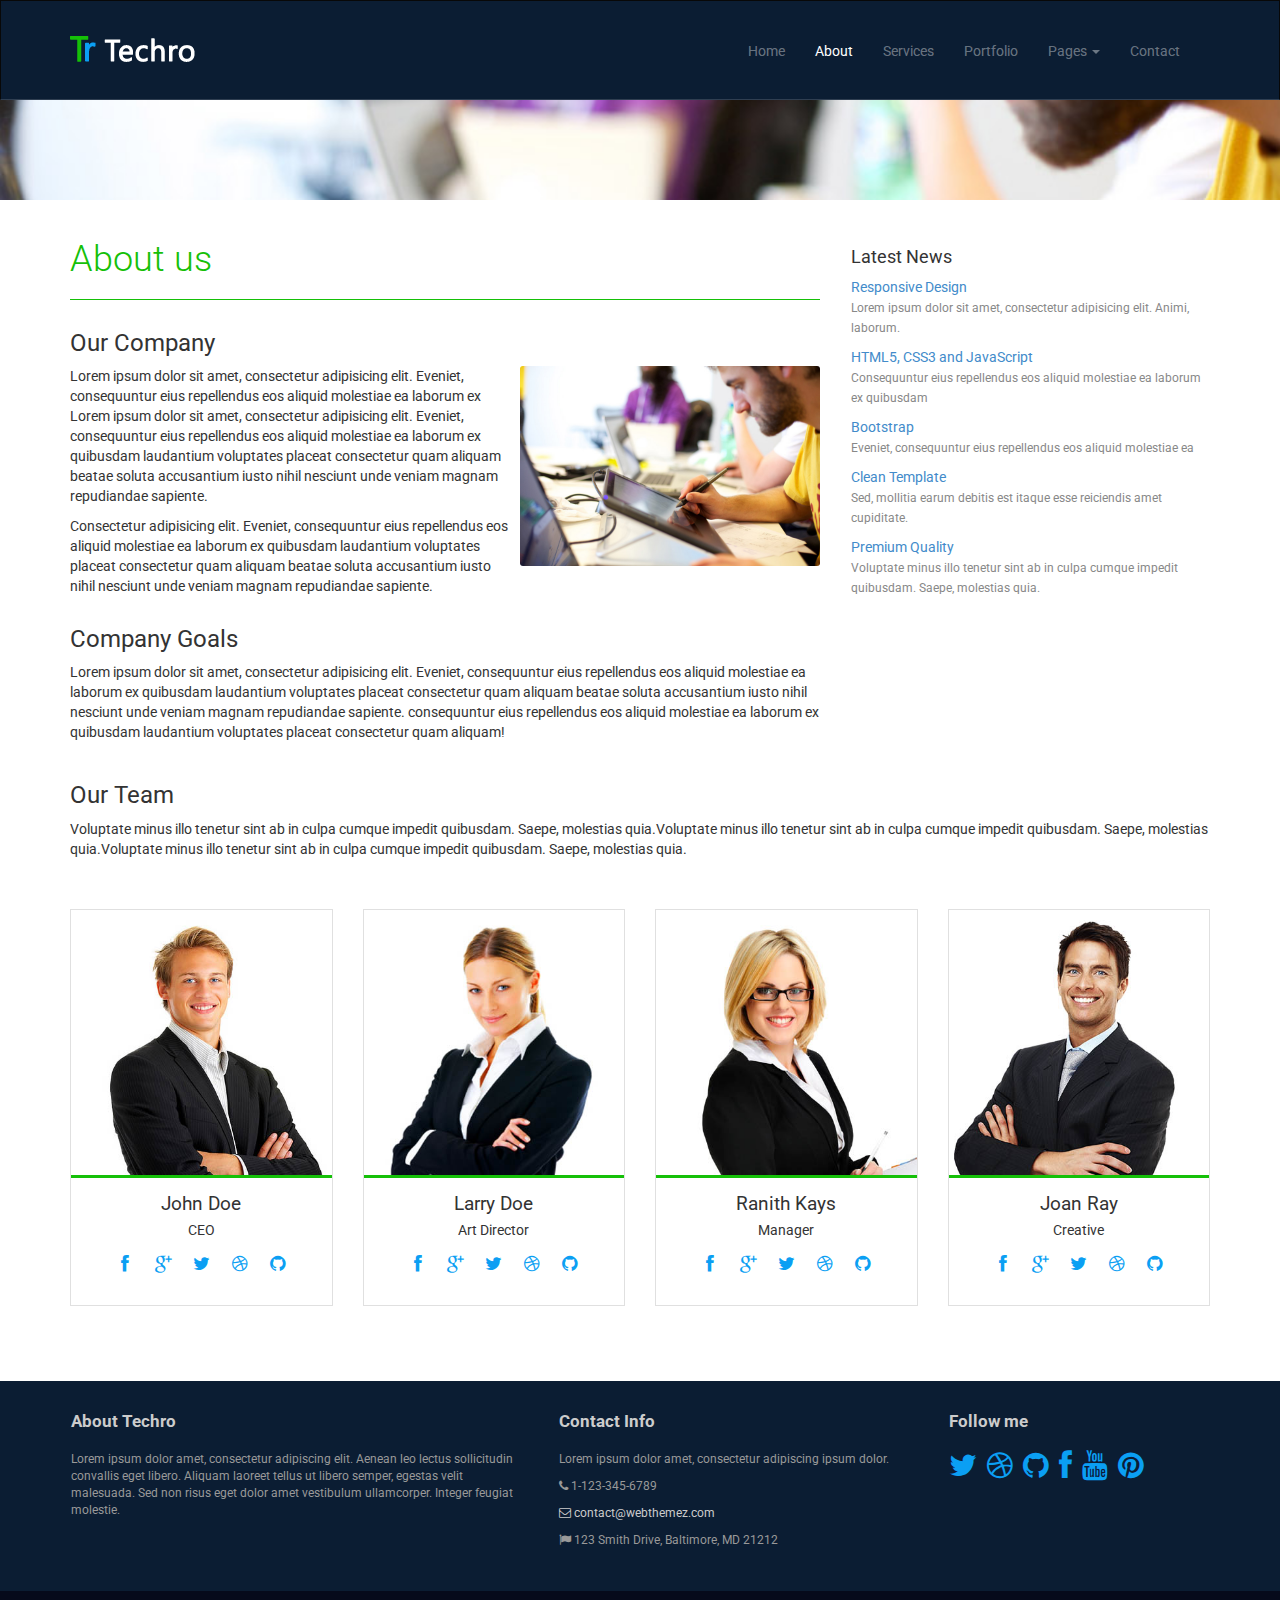
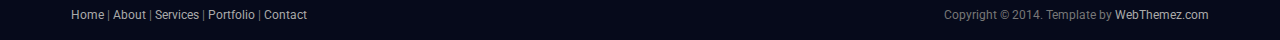
<file: a.html>
<!DOCTYPE html>
<html lang="en">
 <head>
  <meta charset="utf-8"/>
  <meta content="width=device-width, initial-scale=1.0" name="viewport"/>
  <meta content="Techro is a modern and fully responsive Template by WebThemez." name="description"/>
  <meta content="webThemez.com" name="author"/>
  <title>
   Techro - Flat Free Responsive bootstrap template
  </title>
  <link href="assets/images/favicon.png" rel="favicon"/>
  <link href="http://fonts.googleapis.com/css?family=Open+Sans:300,400,700" media="screen" rel="stylesheet"/>
  <link href="assets/css/bootstrap.min.css" rel="stylesheet"/>
  <link href="assets/css/font-awesome.min.css" rel="stylesheet"/>
  <link href="assets/css/bootstrap-theme.css" media="screen" rel="stylesheet"/>
  <link href="assets/css/style.css" rel="stylesheet"/>
 </head>
 <body>
  <div class="navbar navbar-inverse">
   <div class="container">
    <div class="navbar-header">
     <button class="navbar-toggle" data-target=".navbar-collapse" data-toggle="collapse" type="button">
      <span class="icon-bar">
      </span>
      <span class="icon-bar">
      </span>
      <span class="icon-bar">
      </span>
     </button>
     <a class="navbar-brand" href="about.html">
      <img alt="Techro HTML5 template" src="assets/images/logo.png"/>
     </a>
    </div>
    <div class="navbar-collapse collapse">
     <ul class="nav navbar-nav pull-right">
      <li>
       <a href="about.html">
        Home
       </a>
      </li>
      <li class="active">
       <a href="about.html">
        About
       </a>
      </li>
      <li>
       <a href="services.html">
        Services
       </a>
      </li>
      <li>
       <a href="portfolio.html">
        Portfolio
       </a>
      </li>
      <li class="dropdown">
       <a class="dropdown-toggle" data-toggle="dropdown" href="#">
        Pages
        <b class="caret">
        </b>
       </a>
       <ul class="dropdown-menu">
        <li>
         <a href="sidebar-right.html">
          Right Sidebar
         </a>
        </li>
        <li>
         <a href="#">
          Dummy Link1
         </a>
        </li>
        <li>
         <a href="#">
          Dummy Link2
         </a>
        </li>
        <li>
         <a href="#">
          Dummy Link3
         </a>
        </li>
       </ul>
      </li>
      <li>
       <a href="contact.html">
        Contact
       </a>
      </li>
     </ul>
    </div>
   </div>
  </div>
  <header class="secondary" id="head">
  </header>
  <div class="container">
   <div class="row">
    <section class="col-sm-8 maincontent">
     <header class="page-header">
      <h1 class="page-title">
       About us
      </h1>
     </header>
     <h3>
      Our Company
     </h3>
     <p>
      <img alt="" class="img-rounded pull-right" src="assets/images/about.jpg" width="300"/>
      Lorem ipsum dolor sit amet, consectetur adipisicing elit. Eveniet, consequuntur eius repellendus eos aliquid molestiae ea laborum ex Lorem ipsum dolor sit amet, consectetur adipisicing elit. Eveniet, consequuntur eius repellendus eos aliquid molestiae ea laborum ex quibusdam laudantium voluptates placeat consectetur quam aliquam beatae soluta accusantium iusto nihil nesciunt unde veniam magnam repudiandae sapiente.
     </p>
     <p>
      Consectetur adipisicing elit. Eveniet, consequuntur eius repellendus eos aliquid molestiae ea laborum ex quibusdam laudantium voluptates placeat consectetur quam aliquam beatae soluta accusantium iusto nihil nesciunt unde veniam magnam repudiandae sapiente.
     </p>
     <h3>
      Company Goals
     </h3>
     <p>
      Lorem ipsum dolor sit amet, consectetur adipisicing elit. Eveniet, consequuntur eius repellendus eos aliquid molestiae ea laborum ex quibusdam laudantium voluptates placeat consectetur quam aliquam beatae soluta accusantium iusto nihil nesciunt unde veniam magnam repudiandae sapiente. consequuntur eius repellendus eos aliquid molestiae ea laborum ex quibusdam laudantium voluptates placeat consectetur quam aliquam!
     </p>
    </section>
    <aside class="col-sm-4 sidebar sidebar-right">
     <div class="panel">
      <h4>
       Latest News
      </h4>
      <ul class="list-unstyled list-spaces">
       <li>
        <a href="">
         Responsive Design
        </a>
        <br/>
        <span class="small text-muted">
         Lorem ipsum dolor sit amet, consectetur adipisicing elit. Animi, laborum.
        </span>
       </li>
       <li>
        <a href="">
         HTML5, CSS3 and JavaScript
        </a>
        <br/>
        <span class="small text-muted">
         Consequuntur eius repellendus eos aliquid molestiae ea laborum ex quibusdam
        </span>
       </li>
       <li>
        <a href="">
         Bootstrap
        </a>
        <br/>
        <span class="small text-muted">
         Eveniet, consequuntur eius repellendus eos aliquid molestiae ea
        </span>
       </li>
       <li>
        <a href="">
         Clean Template
        </a>
        <br/>
        <span class="small text-muted">
         Sed, mollitia earum debitis est itaque esse reiciendis amet cupiditate.
        </span>
       </li>
       <li>
        <a href="">
         Premium Quality
        </a>
        <br/>
        <span class="small text-muted">
         Voluptate minus illo tenetur sint ab in culpa cumque impedit quibusdam. Saepe, molestias quia.
        </span>
       </li>
      </ul>
     </div>
    </aside>
   </div>
  </div>
  <section class="team-content">
   <div class="container">
    <div class="row">
     <div class="col-md-12">
      <h3>
       Our Team
      </h3>
      <p>
       Voluptate minus illo tenetur sint ab in culpa cumque impedit quibusdam. Saepe, molestias quia.Voluptate minus illo tenetur sint ab in culpa cumque impedit quibusdam. Saepe, molestias quia.Voluptate minus illo tenetur sint ab in culpa cumque impedit quibusdam. Saepe, molestias quia.
      </p>
      <br>
      </br>
     </div>
    </div>
    <div class="row">
     <div class="col-md-3 col-sm-6 col-xs-6">
      <div class="team-member">
       <div class="member-img">
        <img alt="" class="img-responsive" src="assets/images/photo-1.jpg"/>
       </div>
       <h4>
        John Doe
       </h4>
       <span class="pos">
        CEO
       </span>
       <div class="team-socials">
        <a href="#">
         <i class="fa fa-facebook">
         </i>
        </a>
        <a href="#">
         <i class="fa fa-google-plus">
         </i>
        </a>
        <a href="#">
         <i class="fa fa-twitter">
         </i>
        </a>
        <a href="#">
         <i class="fa fa-dribbble">
         </i>
        </a>
        <a href="#">
         <i class="fa fa-github">
         </i>
        </a>
       </div>
      </div>
     </div>
     <div class="col-md-3 col-sm-6 col-xs-6">
      <div class="team-member pDark">
       <div class="member-img">
        <img alt="" class="img-responsive" src="assets/images/photo-2.jpg"/>
       </div>
       <h4>
        Larry Doe
       </h4>
       <span class="pos">
        Art Director
       </span>
       <div class="team-socials">
        <a href="#">
         <i class="fa fa-facebook">
         </i>
        </a>
        <a href="#">
         <i class="fa fa-google-plus">
         </i>
        </a>
        <a href="#">
         <i class="fa fa-twitter">
         </i>
        </a>
        <a href="#">
         <i class="fa fa-dribbble">
         </i>
        </a>
        <a href="#">
         <i class="fa fa-github">
         </i>
        </a>
       </div>
      </div>
     </div>
     <div class="col-md-3 col-sm-6 col-xs-6">
      <div class="team-member pDark">
       <div class="member-img">
        <img alt="" class="img-responsive" src="assets/images/photo-3.jpg"/>
       </div>
       <h4>
        Ranith Kays
       </h4>
       <span class="pos">
        Manager
       </span>
       <div class="team-socials">
        <a href="#">
         <i class="fa fa-facebook">
         </i>
        </a>
        <a href="#">
         <i class="fa fa-google-plus">
         </i>
        </a>
        <a href="#">
         <i class="fa fa-twitter">
         </i>
        </a>
        <a href="#">
         <i class="fa fa-dribbble">
         </i>
        </a>
        <a href="#">
         <i class="fa fa-github">
         </i>
        </a>
       </div>
      </div>
     </div>
     <div class="col-md-3 col-sm-6 col-xs-6">
      <div class="team-member pDark">
       <div class="member-img">
        <img alt="" class="img-responsive" src="assets/images/photo-4.jpg"/>
       </div>
       <h4>
        Joan Ray
       </h4>
       <span class="pos">
        Creative
       </span>
       <div class="team-socials">
        <a href="#">
         <i class="fa fa-facebook">
         </i>
        </a>
        <a href="#">
         <i class="fa fa-google-plus">
         </i>
        </a>
        <a href="#">
         <i class="fa fa-twitter">
         </i>
        </a>
        <a href="#">
         <i class="fa fa-dribbble">
         </i>
        </a>
        <a href="#">
         <i class="fa fa-github">
         </i>
        </a>
       </div>
      </div>
     </div>
    </div>
   </div>
  </section>
  <footer class="top-space" id="footer">
   <div class="footer1">
    <div class="container">
     <div class="row">
      <div class="col-md-5 panel">
       <h3 class="panel-title">
        About Techro
       </h3>
       <div class="panel-body">
        <p>
         Lorem ipsum dolor amet, consectetur adipiscing elit. Aenean leo lectus sollicitudin convallis eget libero. Aliquam laoreet tellus ut libero semper, egestas velit malesuada. Sed non risus eget dolor amet vestibulum ullamcorper. Integer feugiat molestie.
        </p>
       </div>
      </div>
      <div class="col-md-4 panel contact">
       <h3 class="panel-title">
        Contact Info
       </h3>
       <div class="panel-body">
        <p>
         Lorem ipsum dolor amet, consectetur adipiscing ipsum dolor.
        </p>
        <ul>
         <li>
          <i class="fa fa-phone">
          </i>
          1-123-345-6789
         </li>
         <li>
          <a href="#">
           <i class="fa fa-envelope-o">
           </i>
           contact@webthemez.com
          </a>
         </li>
         <li>
          <i class="fa fa-flag">
          </i>
          123 Smith Drive, Baltimore, MD 21212
         </li>
        </ul>
       </div>
      </div>
      <div class="col-md-3 panel">
       <h3 class="panel-title">
        Follow me
       </h3>
       <div class="panel-body">
        <p class="follow-me-icons">
         <a href="">
          <i class="fa fa-twitter fa-2">
          </i>
         </a>
         <a href="">
          <i class="fa fa-dribbble fa-2">
          </i>
         </a>
         <a href="">
          <i class="fa fa-github fa-2">
          </i>
         </a>
         <a href="">
          <i class="fa fa-facebook fa-2">
          </i>
         </a>
         <a href="">
          <i class="fa fa-youtube fa-2">
          </i>
         </a>
         <a href="">
          <i class="fa fa-pinterest fa-2">
          </i>
         </a>
        </p>
       </div>
      </div>
     </div>
    </div>
   </div>
   <div class="footer2">
    <div class="container">
     <div class="row">
      <div class="col-md-6 panel">
       <div class="panel-body">
        <p class="simplenav">
         <a href="about.html">
          Home
         </a>
         |
         <a href="about.html">
          About
         </a>
         |
         <a href="services.html">
          Services
         </a>
         |
         <a href="portfolio.html">
          Portfolio
         </a>
         |
         <a href="contact.html">
          Contact
         </a>
        </p>
       </div>
      </div>
      <div class="col-md-6 panel">
       <div class="panel-body">
        <p class="text-right">
         Copyright © 2014. Template by
         <a href="http://webthemez.com/" rel="develop">
          WebThemez.com
         </a>
        </p>
       </div>
      </div>
     </div>
    </div>
   </div>
  </footer>
  <script src="http://ajax.googleapis.com/ajax/libs/jquery/1.10.2/jquery.min.js">
  </script>
  <script src="http://netdna.bootstrapcdn.com/bootstrap/3.0.0/js/bootstrap.min.js">
  </script>
  <script src="assets/js/custom.js">
  </script>
 </body>
</html>
</file>
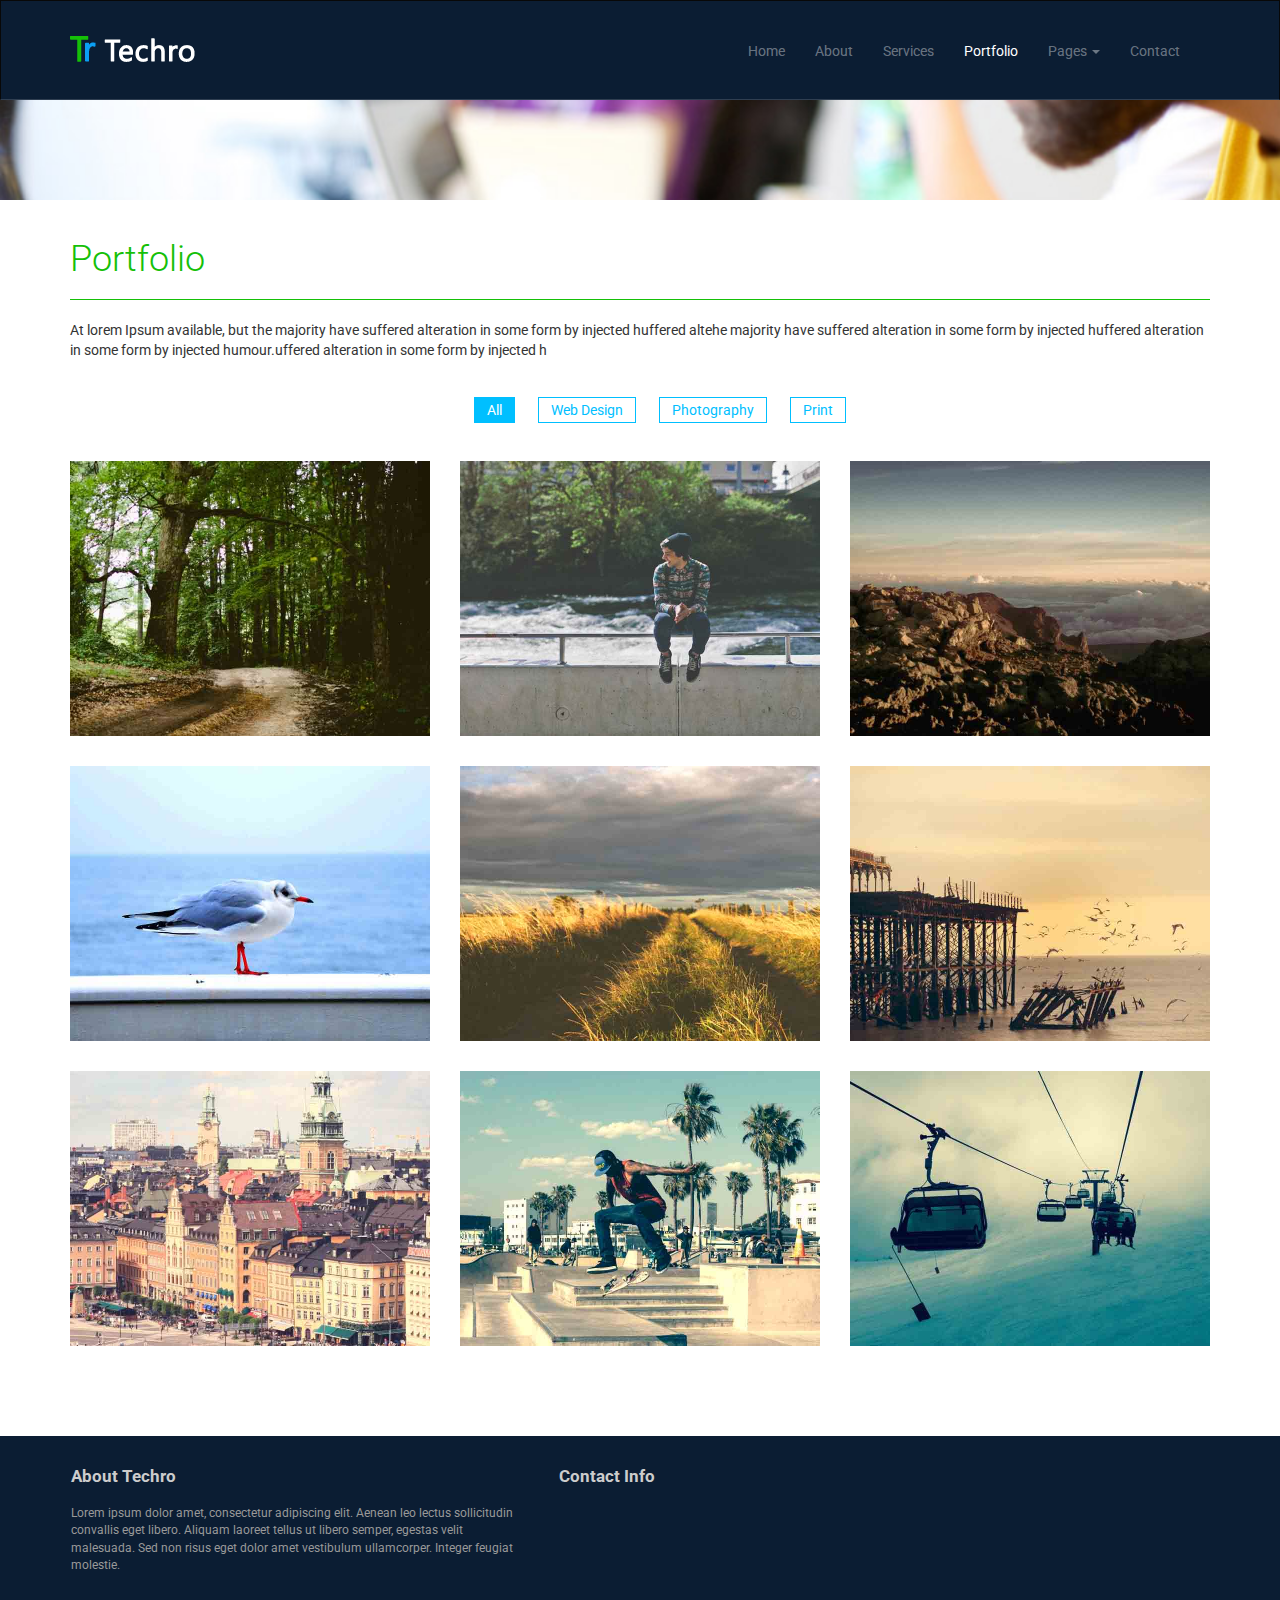
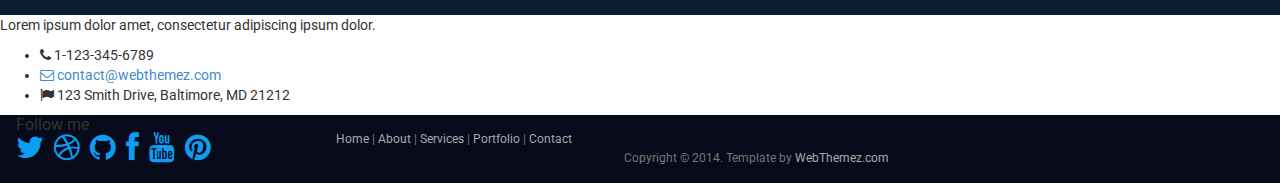
<file: portfolio.html>
<!DOCTYPE html>
<html lang="en">
 <head>
  <meta charset="utf-8"/>
  <meta content="width=device-width, initial-scale=1.0" name="viewport"/>
  <meta content="Techro is a modern and fully responsive Template by WebThemez." name="description"/>
  <meta content="webThemez.com" name="author"/>
  <title>
   Techro - Flat Free Responsive bootstrap template
  </title>
  <link href="assets/images/favicon.png" rel="favicon"/>
  <link href="http://fonts.googleapis.com/css?family=Open+Sans:300,400,700" media="screen" rel="stylesheet"/>
  <link href="assets/css/bootstrap.min.css" rel="stylesheet"/>
  <link href="assets/css/font-awesome.min.css" rel="stylesheet"/>
  <link href="assets/css/bootstrap-theme.css" media="screen" rel="stylesheet"/>
  <link href="assets/css/isotope.css" media="screen" rel="stylesheet" type="text/css">
   <link href="assets/js/fancybox/jquery.fancybox.css" media="screen" rel="stylesheet" type="text/css">
    <link href="assets/css/style.css" rel="stylesheet"/>
   </link>
  </link>
 </head>
 <body>
  <div class="navbar navbar-inverse">
   <div class="container">
    <div class="navbar-header">
     <button class="navbar-toggle" data-target=".navbar-collapse" data-toggle="collapse" type="button">
      <span class="icon-bar">
      </span>
      <span class="icon-bar">
      </span>
      <span class="icon-bar">
      </span>
     </button>
     <a class="navbar-brand" href="about.html">
      <img alt="Techro HTML5 template" src="assets/images/logo.png"/>
     </a>
    </div>
    <div class="navbar-collapse collapse">
     <ul class="nav navbar-nav pull-right">
      <li>
       <a href="about.html">
        Home
       </a>
      </li>
      <li>
       <a href="about.html">
        About
       </a>
      </li>
      <li>
       <a href="services.html">
        Services
       </a>
      </li>
      <li class="active">
       <a href="portfolio.html">
        Portfolio
       </a>
      </li>
      <li class="dropdown">
       <a class="dropdown-toggle" data-toggle="dropdown" href="#">
        Pages
        <b class="caret">
        </b>
       </a>
       <ul class="dropdown-menu">
        <li>
         <a href="sidebar-right.html">
          Right Sidebar
         </a>
        </li>
        <li>
         <a href="#">
          Dummy Link1
         </a>
        </li>
        <li>
         <a href="#">
          Dummy Link2
         </a>
        </li>
        <li>
         <a href="#">
          Dummy Link3
         </a>
        </li>
       </ul>
      </li>
      <li>
       <a href="contact.html">
        Contact
       </a>
      </li>
     </ul>
    </div>
   </div>
  </div>
  <header class="secondary" id="head">
  </header>
  <div class="container">
   <div class="row">
    <div class="col-md-12">
     <header class="page-header">
      <h1 class="page-title">
       Portfolio
      </h1>
     </header>
    </div>
   </div>
   <div class="row">
    <div class="col-md-12">
     <section class="page-section section appear clearfix" id="portfolio">
      <p>
       At lorem Ipsum available, but the majority have suffered alteration in some form by injected huffered altehe majority have suffered alteration in some form by injected huffered alteration in some form by injected humour.uffered alteration in some form by injected h
       <br/>
       <br/>
      </p>
      <div class="row">
       <nav class="col-md-12 text-center" id="filter">
        <ul>
         <li>
          <a class="current btn-theme btn-small" data-filter="*" href="#">
           All
          </a>
         </li>
         <li>
          <a class="btn-theme btn-small" data-filter=".webdesign" href="#">
           Web Design
          </a>
         </li>
         <li>
          <a class="btn-theme btn-small" data-filter=".photography" href="#">
           Photography
          </a>
         </li>
         <li>
          <a class="btn-theme btn-small" data-filter=".print" href="#">
           Print
          </a>
         </li>
        </ul>
       </nav>
       <div class="col-md-12">
        <div class="row">
         <div class="portfolio-items isotopeWrapper clearfix" id="3">
          <article class="col-sm-4 isotopeItem webdesign">
           <div class="portfolio-item">
            <img alt="" src="assets/images/portfolio/img1.jpg">
             <div class="portfolio-desc align-center">
              <div class="folio-info">
               <a class="fancybox" href="assets/images/portfolio/img1.jpg">
                <h5>
                 Project Title
                </h5>
                <i class="fa fa-link fa-2x">
                </i>
               </a>
              </div>
             </div>
            </img>
           </div>
          </article>
          <article class="col-sm-4 isotopeItem photography">
           <div class="portfolio-item">
            <img alt="" src="assets/images/portfolio/img2.jpg"/>
            <div class="portfolio-desc align-center">
             <div class="folio-info">
              <a class="fancybox" href="assets/images/portfolio/img2.jpg">
               <h5>
                Project Title
               </h5>
               <i class="fa fa-link fa-2x">
               </i>
              </a>
             </div>
            </div>
           </div>
          </article>
          <article class="col-sm-4 isotopeItem photography">
           <div class="portfolio-item">
            <img alt="" src="assets/images/portfolio/img3.jpg"/>
            <div class="portfolio-desc align-center">
             <div class="folio-info">
              <a class="fancybox" href="assets/images/portfolio/img3.jpg">
               <h5>
                Project Title
               </h5>
               <i class="fa fa-link fa-2x">
               </i>
              </a>
             </div>
            </div>
           </div>
          </article>
          <article class="col-sm-4 isotopeItem print">
           <div class="portfolio-item">
            <img alt="" src="assets/images/portfolio/img4.jpg"/>
            <div class="portfolio-desc align-center">
             <div class="folio-info">
              <a class="fancybox" href="assets/images/portfolio/img4.jpg">
               <h5>
                Project Title
               </h5>
               <i class="fa fa-link fa-2x">
               </i>
              </a>
             </div>
            </div>
           </div>
          </article>
          <article class="col-sm-4 isotopeItem photography">
           <div class="portfolio-item">
            <img alt="" src="assets/images/portfolio/img5.jpg"/>
            <div class="portfolio-desc align-center">
             <div class="folio-info">
              <a class="fancybox" href="assets/images/portfolio/img5.jpg">
               <h5>
                Project Title
               </h5>
               <i class="fa fa-link fa-2x">
               </i>
              </a>
             </div>
            </div>
           </div>
          </article>
          <article class="col-sm-4 isotopeItem webdesign">
           <div class="portfolio-item">
            <img alt="" src="assets/images/portfolio/img6.jpg"/>
            <div class="portfolio-desc align-center">
             <div class="folio-info">
              <a class="fancybox" href="assets/images/portfolio/img6.jpg">
               <h5>
                Project Title
               </h5>
               <i class="fa fa-link fa-2x">
               </i>
              </a>
             </div>
            </div>
           </div>
          </article>
          <article class="col-sm-4 isotopeItem print">
           <div class="portfolio-item">
            <img alt="" src="assets/images/portfolio/img7.jpg"/>
            <div class="portfolio-desc align-center">
             <div class="folio-info">
              <a class="fancybox" href="images/portfolio/img7.jpg">
               <h5>
                Project Title
               </h5>
               <i class="fa fa-link fa-2x">
               </i>
              </a>
             </div>
            </div>
           </div>
          </article>
          <article class="col-sm-4 isotopeItem photography">
           <div class="portfolio-item">
            <img alt="" src="assets/images/portfolio/img8.jpg"/>
            <div class="portfolio-desc align-center">
             <div class="folio-info">
              <a class="fancybox" href="images/portfolio/img8.jpg">
               <h5>
                Project Title
               </h5>
               <i class="fa fa-link fa-2x">
               </i>
              </a>
             </div>
            </div>
           </div>
          </article>
          <article class="col-sm-4 isotopeItem print">
           <div class="portfolio-item">
            <img alt="" src="assets/images/portfolio/img9.jpg"/>
            <div class="portfolio-desc align-center">
             <div class="folio-info">
              <a class="fancybox" href="images/portfolio/img9.jpg">
               <h5>
                Project Title
               </h5>
               <i class="fa fa-link fa-2x">
               </i>
              </a>
             </div>
            </div>
           </div>
          </article>
         </div>
        </div>
       </div>
      </div>
     </section>
    </div>
   </div>
  </div>
  <footer class="top-space" id="footer">
   <div class="footer1">
    <div class="container">
     <div class="row">
      <div class="col-md-5 panel">
       <h3 class="panel-title">
        About Techro
       </h3>
       <div class="panel-body">
        <p>
         Lorem ipsum dolor amet, consectetur adipiscing elit. Aenean leo lectus sollicitudin convallis eget libero. Aliquam laoreet tellus ut libero semper, egestas velit malesuada. Sed non risus eget dolor amet vestibulum ullamcorper. Integer feugiat molestie.
        </p>
       </div>
      </div>
      <div class="col-md-4 panel contact">
       <h3 class="panel-title">
        Contact Info
       </h3>
      </div>
     </div>
    </div>
   </div>
  </footer>
 </body>
</html>
<div class="panel-body">
 <p>
  Lorem ipsum dolor amet, consectetur adipiscing ipsum dolor.
 </p>
 <ul>
  <li>
   <i class="fa fa-phone">
   </i>
   1-123-345-6789
  </li>
  <li>
   <a href="#">
    <i class="fa fa-envelope-o">
    </i>
    contact@webthemez.com
   </a>
  </li>
  <li>
   <i class="fa fa-flag">
   </i>
   123 Smith Drive, Baltimore, MD 21212
  </li>
 </ul>
</div>
<div class="col-md-3 panel">
 <h3 class="panel-title">
  Follow me
 </h3>
 <div class="panel-body">
  <p class="follow-me-icons">
   <a href="">
    <i class="fa fa-twitter fa-2">
    </i>
   </a>
   <a href="">
    <i class="fa fa-dribbble fa-2">
    </i>
   </a>
   <a href="">
    <i class="fa fa-github fa-2">
    </i>
   </a>
   <a href="">
    <i class="fa fa-facebook fa-2">
    </i>
   </a>
   <a href="">
    <i class="fa fa-youtube fa-2">
    </i>
   </a>
   <a href="">
    <i class="fa fa-pinterest fa-2">
    </i>
   </a>
  </p>
 </div>
</div>
<div class="footer2">
 <div class="container">
  <div class="row">
   <div class="col-md-6 panel">
    <div class="panel-body">
     <p class="simplenav">
      <a href="about.html">
       Home
      </a>
      |
      <a href="about.html">
       About
      </a>
      |
      <a href="services.html">
       Services
      </a>
      |
      <a href="portfolio.html">
       Portfolio
      </a>
      |
      <a href="contact.html">
       Contact
      </a>
     </p>
    </div>
   </div>
   <div class="col-md-6 panel">
    <div class="panel-body">
     <p class="text-right">
      Copyright © 2014. Template by
      <a href="http://webthemez.com/" rel="develop">
       WebThemez.com
      </a>
     </p>
    </div>
   </div>
  </div>
 </div>
</div>
<script src="http://ajax.googleapis.com/ajax/libs/jquery/1.10.2/jquery.min.js">
</script>
<script src="http://netdna.bootstrapcdn.com/bootstrap/3.0.0/js/bootstrap.min.js">
</script>
<script src="assets/js/jquery.cslider.js">
</script>
<script src="assets/js/jquery.isotope.min.js">
</script>
<script src="assets/js/fancybox/jquery.fancybox.pack.js" type="text/javascript">
</script>
<script src="assets/js/custom.js">
</script>
</file>
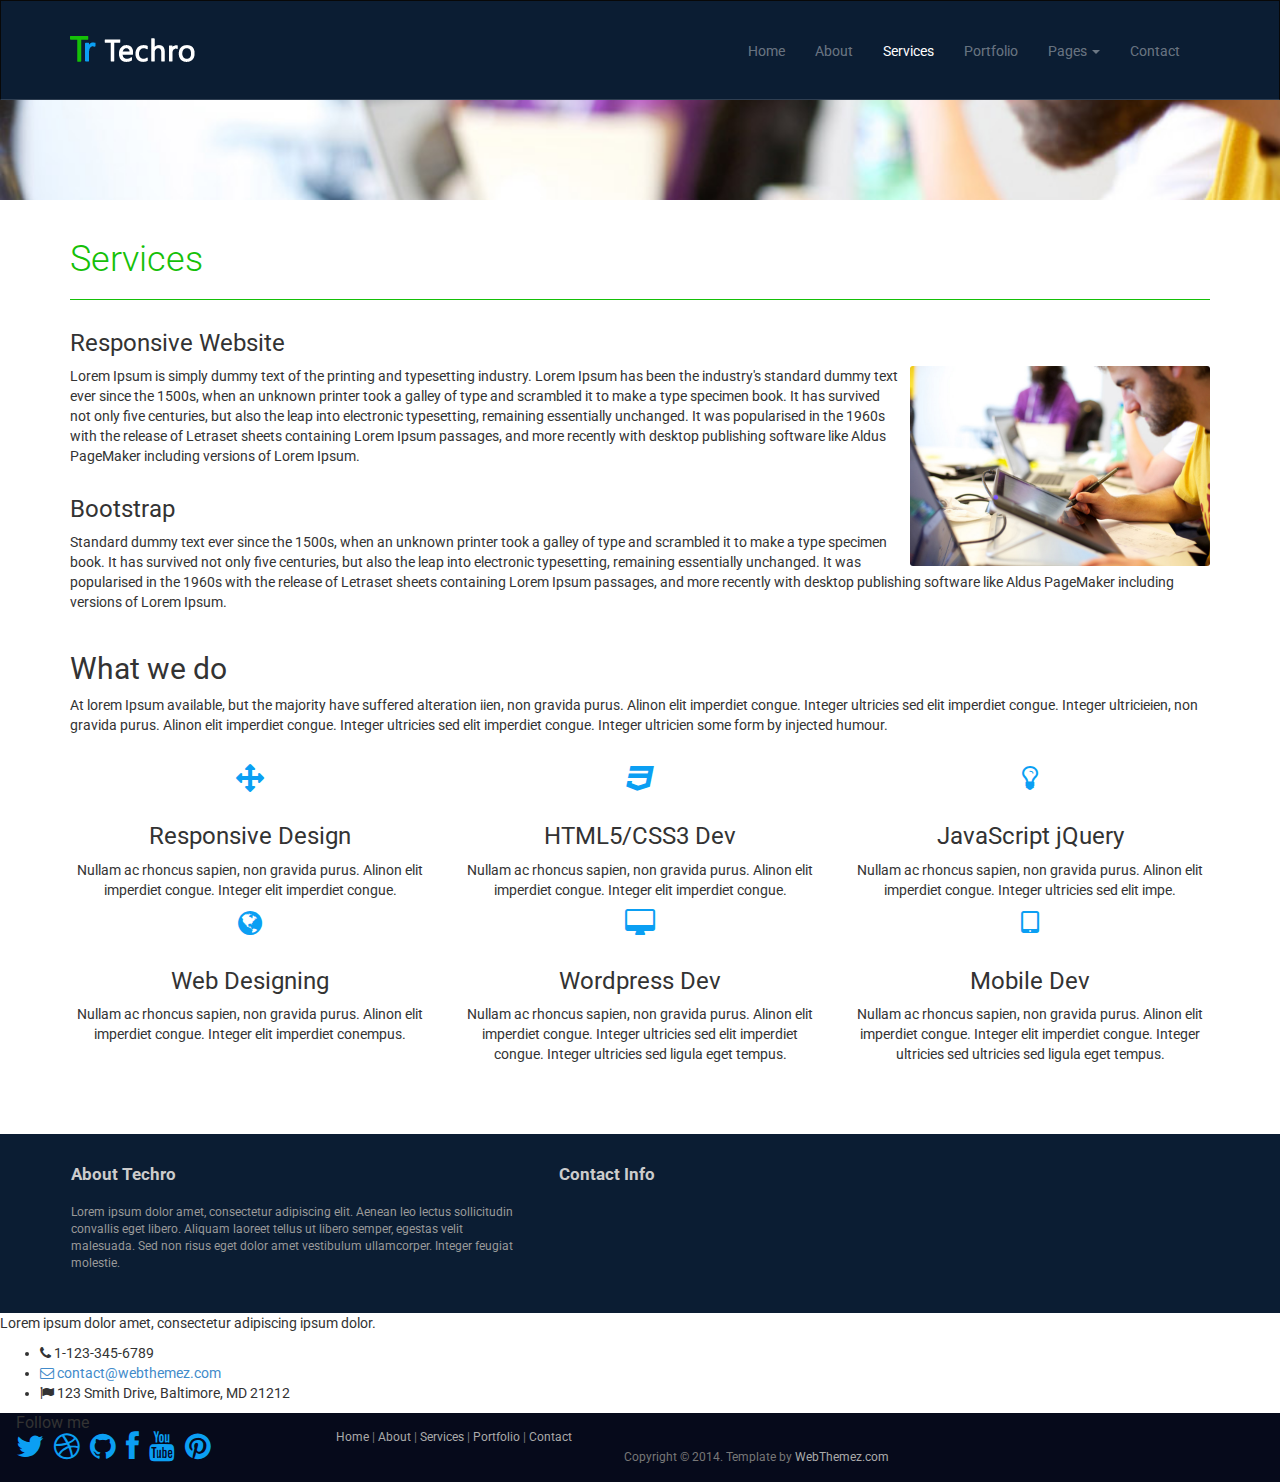
<file: services.html>
<!DOCTYPE html>
<html lang="en">
 <head>
  <meta charset="utf-8"/>
  <meta content="width=device-width, initial-scale=1.0" name="viewport"/>
  <meta content="Techro is a modern and fully responsive Template by WebThemez." name="description"/>
  <meta content="webThemez.com" name="author"/>
  <title>
   About - Techro Bootstrap template
  </title>
  <link href="assets/images/favicon.png" rel="favicon"/>
  <link href="http://fonts.googleapis.com/css?family=Open+Sans:300,400,700" media="screen" rel="stylesheet"/>
  <link href="assets/css/bootstrap.min.css" rel="stylesheet"/>
  <link href="assets/css/font-awesome.min.css" rel="stylesheet"/>
  <link href="assets/css/bootstrap-theme.css" media="screen" rel="stylesheet"/>
  <link href="assets/css/style.css" rel="stylesheet"/>
 </head>
 <body>
  <div class="navbar navbar-inverse">
   <div class="container">
    <div class="navbar-header">
     <button class="navbar-toggle" data-target=".navbar-collapse" data-toggle="collapse" type="button">
      <span class="icon-bar">
      </span>
      <span class="icon-bar">
      </span>
      <span class="icon-bar">
      </span>
     </button>
     <a class="navbar-brand" href="about.html">
      <img alt="Techro HTML5 template" src="assets/images/logo.png"/>
     </a>
    </div>
    <div class="navbar-collapse collapse">
     <ul class="nav navbar-nav pull-right">
      <li>
       <a href="about.html">
        Home
       </a>
      </li>
      <li>
       <a href="about.html">
        About
       </a>
      </li>
      <li class="active">
       <a href="services.html">
        Services
       </a>
      </li>
      <li>
       <a href="portfolio.html">
        Portfolio
       </a>
      </li>
      <li class="dropdown">
       <a class="dropdown-toggle" data-toggle="dropdown" href="#">
        Pages
        <b class="caret">
        </b>
       </a>
       <ul class="dropdown-menu">
        <li>
         <a href="sidebar-right.html">
          Right Sidebar
         </a>
        </li>
        <li>
         <a href="#">
          Dummy Link1
         </a>
        </li>
        <li>
         <a href="#">
          Dummy Link2
         </a>
        </li>
        <li>
         <a href="#">
          Dummy Link3
         </a>
        </li>
       </ul>
      </li>
      <li>
       <a href="contact.html">
        Contact
       </a>
      </li>
     </ul>
    </div>
   </div>
  </div>
  <header class="secondary" id="head">
  </header>
  <div class="container">
   <div class="row">
    <section class="col-sm-12 maincontent">
     <header class="page-header">
      <h1 class="page-title">
       Services
      </h1>
     </header>
     <h3>
      Responsive Website
     </h3>
     <p>
      <img alt="" class="img-rounded pull-right" src="assets/images/about.jpg" width="300"/>
      Lorem Ipsum is simply dummy text of the printing and typesetting industry. Lorem Ipsum has been the industry's standard dummy text ever since the 1500s, when an unknown printer took a galley of type and scrambled it to make a type specimen book. It has survived not only five centuries, but also the leap into electronic typesetting, remaining essentially unchanged. It was popularised in the 1960s with the release of Letraset sheets containing Lorem Ipsum passages, and more recently with desktop publishing software like Aldus PageMaker including versions of Lorem Ipsum.
     </p>
     <h3>
      Bootstrap
     </h3>
     <p>
      Standard dummy text ever since the 1500s, when an unknown printer took a galley of type and scrambled it to make a type specimen book. It has survived not only five centuries, but also the leap into electronic typesetting, remaining essentially unchanged. It was popularised in the 1960s with the release of Letraset sheets containing Lorem Ipsum passages, and more recently with desktop publishing software like Aldus PageMaker including versions of Lorem Ipsum.
     </p>
    </section>
   </div>
  </div>
  <section id="services">
   <div class="container">
    <div class="heading">
     <h2>
      What we do
     </h2>
     <p>
      At lorem Ipsum available, but the majority have suffered alteration iien, non gravida purus. Alinon elit imperdiet congue. Integer ultricies sed elit imperdiet congue. Integer ultricieien, non gravida purus. Alinon elit imperdiet congue. Integer ultricies sed elit imperdiet congue. Integer ultricien some form by injected humour.
     </p>
     <br/>
    </div>
    <div class="row">
     <div class="col-md-4 text-center">
      <i class="fa fa-arrows fa-2x circle">
      </i>
      <h3>
       Responsive
       <span class="id-color">
        Design
       </span>
      </h3>
      <p>
       Nullam ac rhoncus sapien, non gravida purus. Alinon elit imperdiet congue. Integer elit imperdiet congue.
      </p>
     </div>
     <div class="col-md-4 text-center">
      <i class="fa fa-css3 fa-2x circle">
      </i>
      <h3>
       HTML5/CSS3
       <span class="id-color">
        Dev
       </span>
      </h3>
      <p>
       Nullam ac rhoncus sapien, non gravida purus. Alinon elit imperdiet congue. Integer elit imperdiet congue.
      </p>
     </div>
     <div class="col-md-4 text-center">
      <i class="fa fa-lightbulb-o fa-2x circle">
      </i>
      <h3>
       JavaScript
       <span class="id-color">
        jQuery
       </span>
      </h3>
      <p>
       Nullam ac rhoncus sapien, non gravida purus. Alinon elit imperdiet congue. Integer ultricies sed elit impe.
      </p>
     </div>
     <div class="col-md-4 text-center">
      <i class="fa fa-globe fa-2x circle">
      </i>
      <h3>
       Web
       <span class="id-color">
        Designing
       </span>
      </h3>
      <p>
       Nullam ac rhoncus sapien, non gravida purus. Alinon elit imperdiet congue. Integer elit imperdiet conempus.
      </p>
     </div>
     <div class="col-md-4 text-center">
      <i class="fa fa-desktop fa-2x circle">
      </i>
      <h3>
       Wordpress
       <span class="id-color">
        Dev
       </span>
      </h3>
      <p>
       Nullam ac rhoncus sapien, non gravida purus. Alinon elit imperdiet congue. Integer ultricies sed elit imperdiet congue. Integer ultricies sed ligula eget tempus.
      </p>
     </div>
     <div class="col-md-4 text-center">
      <i class="fa fa-tablet fa-2x circle">
      </i>
      <h3>
       Mobile
       <span class="id-color">
        Dev
       </span>
      </h3>
      <p>
       Nullam ac rhoncus sapien, non gravida purus. Alinon elit imperdiet congue. Integer elit imperdiet congue. Integer ultricies sed ultricies sed ligula eget tempus.
      </p>
     </div>
    </div>
   </div>
  </section>
  <footer class="top-space" id="footer">
   <div class="footer1">
    <div class="container">
     <div class="row">
      <div class="col-md-5 panel">
       <h3 class="panel-title">
        About Techro
       </h3>
       <div class="panel-body">
        <p>
         Lorem ipsum dolor amet, consectetur adipiscing elit. Aenean leo lectus sollicitudin convallis eget libero. Aliquam laoreet tellus ut libero semper, egestas velit malesuada. Sed non risus eget dolor amet vestibulum ullamcorper. Integer feugiat molestie.
        </p>
       </div>
      </div>
      <div class="col-md-4 panel contact">
       <h3 class="panel-title">
        Contact Info
       </h3>
      </div>
     </div>
    </div>
   </div>
  </footer>
 </body>
</html>
<div class="panel-body">
 <p>
  Lorem ipsum dolor amet, consectetur adipiscing ipsum dolor.
 </p>
 <ul>
  <li>
   <i class="fa fa-phone">
   </i>
   1-123-345-6789
  </li>
  <li>
   <a href="#">
    <i class="fa fa-envelope-o">
    </i>
    contact@webthemez.com
   </a>
  </li>
  <li>
   <i class="fa fa-flag">
   </i>
   123 Smith Drive, Baltimore, MD 21212
  </li>
 </ul>
</div>
<div class="col-md-3 panel">
 <h3 class="panel-title">
  Follow me
 </h3>
 <div class="panel-body">
  <p class="follow-me-icons">
   <a href="">
    <i class="fa fa-twitter fa-2">
    </i>
   </a>
   <a href="">
    <i class="fa fa-dribbble fa-2">
    </i>
   </a>
   <a href="">
    <i class="fa fa-github fa-2">
    </i>
   </a>
   <a href="">
    <i class="fa fa-facebook fa-2">
    </i>
   </a>
   <a href="">
    <i class="fa fa-youtube fa-2">
    </i>
   </a>
   <a href="">
    <i class="fa fa-pinterest fa-2">
    </i>
   </a>
  </p>
 </div>
</div>
<div class="footer2">
 <div class="container">
  <div class="row">
   <div class="col-md-6 panel">
    <div class="panel-body">
     <p class="simplenav">
      <a href="about.html">
       Home
      </a>
      |
      <a href="about.html">
       About
      </a>
      |
      <a href="services.html">
       Services
      </a>
      |
      <a href="portfolio.html">
       Portfolio
      </a>
      |
      <a href="contact.html">
       Contact
      </a>
     </p>
    </div>
   </div>
   <div class="col-md-6 panel">
    <div class="panel-body">
     <p class="text-right">
      Copyright © 2014. Template by
      <a href="http://webthemez.com/" rel="develop">
       WebThemez.com
      </a>
     </p>
    </div>
   </div>
  </div>
 </div>
</div>
<script src="http://ajax.googleapis.com/ajax/libs/jquery/1.10.2/jquery.min.js">
</script>
<script src="http://netdna.bootstrapcdn.com/bootstrap/3.0.0/js/bootstrap.min.js">
</script>
<script src="assets/js/custom.js">
</script>
</file>
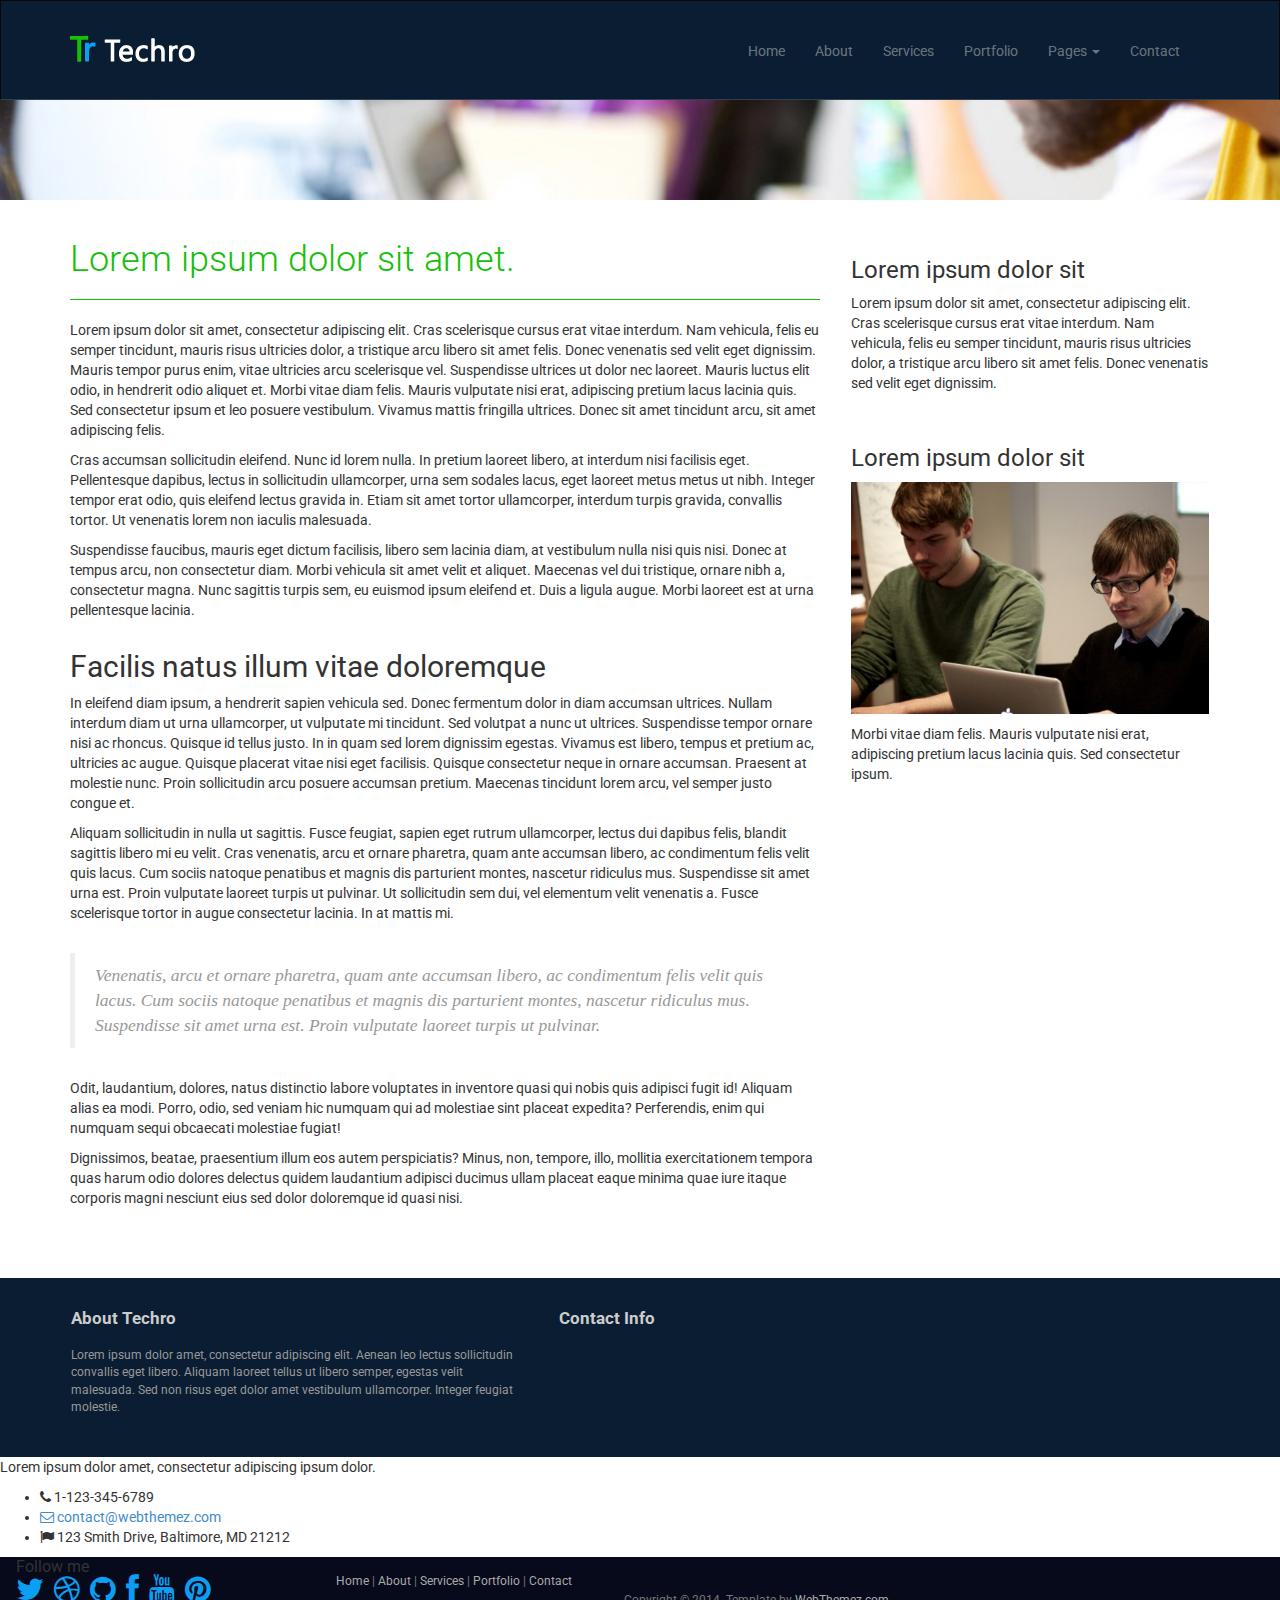
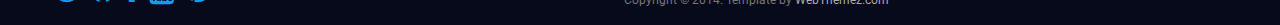
<file: sidebar-right.html>
<!DOCTYPE html>
<html lang="en">
 <head>
  <meta charset="utf-8"/>
  <meta content="width=device-width, initial-scale=1.0" name="viewport"/>
  <meta content="Techro is a modern and fully responsive Template by WebThemez." name="description"/>
  <meta content="webThemez.com" name="author"/>
  <title>
   Techro - Flat Free Responsive bootstrap template
  </title>
  <link href="assets/images/favicon.png" rel="favicon"/>
  <link href="http://fonts.googleapis.com/css?family=Open+Sans:300,400,700" media="screen" rel="stylesheet"/>
  <link href="assets/css/bootstrap.min.css" rel="stylesheet"/>
  <link href="assets/css/font-awesome.min.css" rel="stylesheet"/>
  <link href="assets/css/bootstrap-theme.css" media="screen" rel="stylesheet"/>
  <link href="assets/css/style.css" rel="stylesheet"/>
 </head>
 <body>
  <div class="navbar navbar-inverse">
   <div class="container">
    <div class="navbar-header">
     <button class="navbar-toggle" data-target=".navbar-collapse" data-toggle="collapse" type="button">
      <span class="icon-bar">
      </span>
      <span class="icon-bar">
      </span>
      <span class="icon-bar">
      </span>
     </button>
     <a class="navbar-brand" href="about.html">
      <img alt="Techro HTML5 template" src="assets/images/logo.png"/>
     </a>
    </div>
    <div class="navbar-collapse collapse">
     <ul class="nav navbar-nav pull-right">
      <li>
       <a href="about.html">
        Home
       </a>
      </li>
      <li>
       <a href="about.html">
        About
       </a>
      </li>
      <li>
       <a href="services.html">
        Services
       </a>
      </li>
      <li>
       <a href="portfolio.html">
        Portfolio
       </a>
      </li>
      <li class="dropdown">
       <a class="dropdown-toggle" data-toggle="dropdown" href="#">
        Pages
        <b class="caret">
        </b>
       </a>
       <ul class="dropdown-menu">
        <li>
         <a href="sidebar-right.html">
          Right Sidebar
         </a>
        </li>
        <li>
         <a href="#">
          Dummy Link1
         </a>
        </li>
        <li>
         <a href="#">
          Dummy Link2
         </a>
        </li>
        <li>
         <a href="#">
          Dummy Link3
         </a>
        </li>
       </ul>
      </li>
      <li>
       <a href="contact.html">
        Contact
       </a>
      </li>
     </ul>
    </div>
   </div>
  </div>
  <header class="secondary" id="head">
  </header>
  <div class="container">
   <div class="row">
    <article class="col-md-8 maincontent">
     <header class="page-header">
      <h1 class="page-title">
       Lorem ipsum dolor sit amet.
      </h1>
     </header>
     <p>
      Lorem ipsum dolor sit amet, consectetur adipiscing elit. Cras scelerisque cursus erat vitae interdum. Nam vehicula, felis eu semper tincidunt, mauris risus ultricies dolor, a tristique arcu libero sit amet felis. Donec venenatis sed velit eget dignissim. Mauris tempor purus enim, vitae ultricies arcu scelerisque vel. Suspendisse ultrices ut dolor nec laoreet. Mauris luctus elit odio, in hendrerit odio aliquet et. Morbi vitae diam felis. Mauris vulputate nisi erat, adipiscing pretium lacus lacinia quis. Sed consectetur ipsum et leo posuere vestibulum. Vivamus mattis fringilla ultrices. Donec sit amet tincidunt arcu, sit amet adipiscing felis.
     </p>
     <p>
      Cras accumsan sollicitudin eleifend. Nunc id lorem nulla. In pretium laoreet libero, at interdum nisi facilisis eget. Pellentesque dapibus, lectus in sollicitudin ullamcorper, urna sem sodales lacus, eget laoreet metus metus ut nibh. Integer tempor erat odio, quis eleifend lectus gravida in. Etiam sit amet tortor ullamcorper, interdum turpis gravida, convallis tortor. Ut venenatis lorem non iaculis malesuada.
     </p>
     <p>
      Suspendisse faucibus, mauris eget dictum facilisis, libero sem lacinia diam, at vestibulum nulla nisi quis nisi. Donec at tempus arcu, non consectetur diam. Morbi vehicula sit amet velit et aliquet. Maecenas vel dui tristique, ornare nibh a, consectetur magna. Nunc sagittis turpis sem, eu euismod ipsum eleifend et. Duis a ligula augue. Morbi laoreet est at urna pellentesque lacinia.
     </p>
     <h2>
      Facilis natus illum vitae doloremque
     </h2>
     <p>
      In eleifend diam ipsum, a hendrerit sapien vehicula sed. Donec fermentum dolor in diam accumsan ultrices. Nullam interdum diam ut urna ullamcorper, ut vulputate mi tincidunt. Sed volutpat a nunc ut ultrices. Suspendisse tempor ornare nisi ac rhoncus. Quisque id tellus justo. In in quam sed lorem dignissim egestas. Vivamus est libero, tempus et pretium ac, ultricies ac augue. Quisque placerat vitae nisi eget facilisis. Quisque consectetur neque in ornare accumsan. Praesent at molestie nunc. Proin sollicitudin arcu posuere accumsan pretium. Maecenas tincidunt lorem arcu, vel semper justo congue et.
     </p>
     <p>
      Aliquam sollicitudin in nulla ut sagittis. Fusce feugiat, sapien eget rutrum ullamcorper, lectus dui dapibus felis, blandit sagittis libero mi eu velit. Cras venenatis, arcu et ornare pharetra, quam ante accumsan libero, ac condimentum felis velit quis lacus. Cum sociis natoque penatibus et magnis dis parturient montes, nascetur ridiculus mus. Suspendisse sit amet urna est. Proin vulputate laoreet turpis ut pulvinar. Ut sollicitudin sem dui, vel elementum velit venenatis a. Fusce scelerisque tortor in augue consectetur lacinia. In at mattis mi.
     </p>
     <blockquote>
      Venenatis, arcu et ornare pharetra, quam ante accumsan libero, ac condimentum felis velit quis lacus. Cum sociis natoque penatibus et magnis dis parturient montes, nascetur ridiculus mus. Suspendisse sit amet urna est. Proin vulputate laoreet turpis ut pulvinar.
     </blockquote>
     <p>
      Odit, laudantium, dolores, natus distinctio labore voluptates in inventore quasi qui nobis quis adipisci fugit id! Aliquam alias ea modi. Porro, odio, sed veniam hic numquam qui ad molestiae sint placeat expedita? Perferendis, enim qui numquam sequi obcaecati molestiae fugiat!
     </p>
     <p>
      Dignissimos, beatae, praesentium illum eos autem perspiciatis? Minus, non, tempore, illo, mollitia exercitationem tempora quas harum odio dolores delectus quidem laudantium adipisci ducimus ullam placeat eaque minima quae iure itaque corporis magni nesciunt eius sed dolor doloremque id quasi nisi.
     </p>
    </article>
    <aside class="col-md-4 sidebar sidebar-right">
     <div class="row panel">
      <div class="col-xs-12">
       <h3>
        Lorem ipsum dolor sit
       </h3>
       <p>
        Lorem ipsum dolor sit amet, consectetur adipiscing elit. Cras scelerisque cursus erat vitae interdum. Nam vehicula, felis eu semper tincidunt, mauris risus ultricies dolor, a tristique arcu libero sit amet felis. Donec venenatis sed velit eget dignissim.
       </p>
      </div>
     </div>
     <div class="row panel">
      <div class="col-xs-12">
       <h3>
        Lorem ipsum dolor sit
       </h3>
       <p>
        <img alt="" src="assets/images/1.jpg"/>
       </p>
       <p>
        Morbi vitae diam felis. Mauris vulputate nisi erat, adipiscing pretium lacus lacinia quis. Sed consectetur ipsum.
       </p>
      </div>
     </div>
    </aside>
   </div>
  </div>
  <footer class="top-space" id="footer">
   <div class="footer1">
    <div class="container">
     <div class="row">
      <div class="col-md-5 panel">
       <h3 class="panel-title">
        About Techro
       </h3>
       <div class="panel-body">
        <p>
         Lorem ipsum dolor amet, consectetur adipiscing elit. Aenean leo lectus sollicitudin convallis eget libero. Aliquam laoreet tellus ut libero semper, egestas velit malesuada. Sed non risus eget dolor amet vestibulum ullamcorper. Integer feugiat molestie.
        </p>
       </div>
      </div>
      <div class="col-md-4 panel contact">
       <h3 class="panel-title">
        Contact Info
       </h3>
      </div>
     </div>
    </div>
   </div>
  </footer>
 </body>
</html>
<div class="panel-body">
 <p>
  Lorem ipsum dolor amet, consectetur adipiscing ipsum dolor.
 </p>
 <ul>
  <li>
   <i class="fa fa-phone">
   </i>
   1-123-345-6789
  </li>
  <li>
   <a href="#">
    <i class="fa fa-envelope-o">
    </i>
    contact@webthemez.com
   </a>
  </li>
  <li>
   <i class="fa fa-flag">
   </i>
   123 Smith Drive, Baltimore, MD 21212
  </li>
 </ul>
</div>
<div class="col-md-3 panel">
 <h3 class="panel-title">
  Follow me
 </h3>
 <div class="panel-body">
  <p class="follow-me-icons">
   <a href="">
    <i class="fa fa-twitter fa-2">
    </i>
   </a>
   <a href="">
    <i class="fa fa-dribbble fa-2">
    </i>
   </a>
   <a href="">
    <i class="fa fa-github fa-2">
    </i>
   </a>
   <a href="">
    <i class="fa fa-facebook fa-2">
    </i>
   </a>
   <a href="">
    <i class="fa fa-youtube fa-2">
    </i>
   </a>
   <a href="">
    <i class="fa fa-pinterest fa-2">
    </i>
   </a>
  </p>
 </div>
</div>
<div class="footer2">
 <div class="container">
  <div class="row">
   <div class="col-md-6 panel">
    <div class="panel-body">
     <p class="simplenav">
      <a href="about.html">
       Home
      </a>
      |
      <a href="about.html">
       About
      </a>
      |
      <a href="services.html">
       Services
      </a>
      |
      <a href="portfolio.html">
       Portfolio
      </a>
      |
      <a href="contact.html">
       Contact
      </a>
     </p>
    </div>
   </div>
   <div class="col-md-6 panel">
    <div class="panel-body">
     <p class="text-right">
      Copyright © 2014. Template by
      <a href="http://webthemez.com/" rel="develop">
       WebThemez.com
      </a>
     </p>
    </div>
   </div>
  </div>
 </div>
</div>
<script src="http://ajax.googleapis.com/ajax/libs/jquery/1.10.2/jquery.min.js">
</script>
<script src="http://netdna.bootstrapcdn.com/bootstrap/3.0.0/js/bootstrap.min.js">
</script>
<script src="assets/js/custom.js">
</script>
</file>
<file: assets/css/isotope.css>
/* Start: Recommended Isotope styles */

/**** Isotope Filtering ****/

.isotope-item {
  z-index: 2;
}

.isotope-hidden.isotope-item {
  pointer-events: none;
  z-index: 1;
}

/**** Isotope CSS3 transitions ****/

.isotope,
.isotope .isotope-item {
  -webkit-transition-duration: 0.8s;
     -moz-transition-duration: 0.8s;
      -ms-transition-duration: 0.8s;
       -o-transition-duration: 0.8s;
          transition-duration: 0.8s;
}

.isotope {
  -webkit-transition-property: height, width;
     -moz-transition-property: height, width;
      -ms-transition-property: height, width;
       -o-transition-property: height, width;
          transition-property: height, width;
}

.isotope .isotope-item {
  -webkit-transition-property: -webkit-transform, opacity;
     -moz-transition-property:    -moz-transform, opacity;
      -ms-transition-property:     -ms-transform, opacity;
       -o-transition-property:         top, left, opacity;
          transition-property:         transform, opacity;
}

/**** disabling Isotope CSS3 transitions ****/

.isotope.no-transition,
.isotope.no-transition .isotope-item,
.isotope .isotope-item.no-transition {
  -webkit-transition-duration: 0s;
     -moz-transition-duration: 0s;
      -ms-transition-duration: 0s;
       -o-transition-duration: 0s;
          transition-duration: 0s;
}

/* End: Recommended Isotope styles */



/* disable CSS transitions for containers with infinite scrolling*/
.isotope.infinite-scrolling {
  -webkit-transition: none;
     -moz-transition: none;
      -ms-transition: none;
       -o-transition: none;
          transition: none;
}



/**** Isotope styles ****/

/* required for containers to inherit vertical size from window */
/*html,
body {
  height: 100%;
}*/

#container {
  border: 1px solid #666;
  padding: 5px;
  margin-bottom: 20px;
}

.element {
  width: 110px;
  height: 110px;
  margin: 5px;
  float: left;
  overflow: hidden;
  position: relative;
  background: #888;
  color: #222;
  -webkit-border-top-right-radius: 1.2em;
      -moz-border-radius-topright: 1.2em;
          border-top-right-radius: 1.2em;
}

.element.alkali          { background: #F00; background: hsl(   0, 100%, 50%); }
.element.alkaline-earth  { background: #F80; background: hsl(  36, 100%, 50%); }
.element.lanthanoid      { background: #FF0; background: hsl(  72, 100%, 50%); }
.element.actinoid        { background: #0F0; background: hsl( 108, 100%, 50%); }
.element.transition      { background: #0F8; background: hsl( 144, 100%, 50%); }
.element.post-transition { background: #0FF; background: hsl( 180, 100%, 50%); }
.element.metalloid       { background: #08F; background: hsl( 216, 100%, 50%); }
.element.other.nonmetal  { background: #00F; background: hsl( 252, 100%, 50%); }
.element.halogen         { background: #F0F; background: hsl( 288, 100%, 50%); }
.element.noble-gas       { background: #F08; background: hsl( 324, 100%, 50%); }


.element * {
  position: absolute;
  margin: 0;
}

.element .symbol {
  left: 0.2em;
  top: 0.4em;
  font-size: 3.8em;
  line-height: 1.0em;
  color: #FFF;
}
.element.large .symbol {
  font-size: 4.5em;
}

.element.fake .symbol {
  color: #000;
}

.element .name {
  left: 0.5em;
  bottom: 1.6em;
  font-size: 1.05em;
}

.element .weight {
  font-size: 0.9em;
  left: 0.5em;
  bottom: 0.5em;
}

.element .number {
  font-size: 1.25em;
  font-weight: bold;
  color: hsla(0,0%,0%,.5);
  right: 0.5em;
  top: 0.5em;
}

.variable-sizes .element.width2 { width: 230px; }

.variable-sizes .element.height2 { height: 230px; }

.variable-sizes .element.width2.height2 {
  font-size: 2.0em;
}

.element.large,
.variable-sizes .element.large,
.variable-sizes .element.large.width2.height2 {
  font-size: 3.0em;
  width: 350px;
  height: 350px;
  z-index: 100;
}

.clickable .element:hover {
  cursor: pointer;
}

.clickable .element:hover h3 {
  text-shadow:
    0 0 10px white,
    0 0 10px white
  ;
}

.clickable .element:hover h2 {
  color: white;
}
</file>
<file: assets/css/style.css>
/*
Theme: Techro - Free business bootstrap template
Description: Free to use for personal and commercial use
Author: WebThemez.com
Website: http://webthemez.com
Note: Please do not remove the footer backlink (webthemez.com)--(if you want to remove contact: webthemez@gmail.com)
Licence: Creative Commons Attribution 3.0** - http://creativecommons.org/licenses/by/3.0/
*/
@import url(http://fonts.googleapis.com/css?family=Roboto:400,700,500);

body {
    font-family: 'Roboto', sans-serif;
    font-weight: normal;
}
/*General*/
h1, h2, h3, h4, h5, h6 {
    font-weight: normal;
    font-family: 'Roboto', sans-serif;
}

h1, .h1, h2, .h2, h3, .h3 {
    margin-top: 30px;
}

blockquote {
    font-style: italic;
    font-family: Georgia;
    color: #999;
    margin: 30px 0 30px;
}

label {
    color: #777;
}

/* Header */
#head {
    background: #181015 url( ../images/bg_header.jpg) no-repeat;
    background-size: cover;
    min-height: 520px;
    text-align: center;
    color: white;
    font-weight: 300;
    position: relative;
}

    #head.secondary {
        height: 100px;
        min-height: 100px;
        padding-top: 0px;
    }

    #head .lead {
        font-size: 44px;
        margin-bottom: 6px;
        color: white;
        line-height: 1.15em;
    }

    #head .tagline {
        color: rgba(255,255,255,0.75);
        margin-bottom: 25px;
    }

        #head .tagline a {
            color: #fff;
        }

    #head .btn {
        margin-bottom: 10px;
    }

    #head .btn-default {
        text-shadow: none;
        background: transparent;
        color: rgba(255,255,255,.5);
        -webkit-box-shadow: inset 0px 0px 0px 3px rgba(255,255,255,.5);
        -moz-box-shadow: inset 0px 0px 0px 3px rgba(255,255,255,.5);
        box-shadow: inset 0px 0px 0px 3px rgba(255,255,255,.5);
        background: transparent;
    }

        #head .btn-default:hover,
        #head .btn-default:focus {
            color: rgba(255,255,255,.8);
            -webkit-box-shadow: inset 0px 0px 0px 3px rgba(255,255,255,.8);
            -moz-box-shadow: inset 0px 0px 0px 3px rgba(255,255,255,.8);
            box-shadow: inset 0px 0px 0px 3px rgba(255,255,255,.8);
            background: transparent;
        }

        #head .btn-default:active,
        #head .btn-default.active {
            color: #fff;
            -webkit-box-shadow: inset 0px 0px 0px 3px #fff;
            -moz-box-shadow: inset 0px 0px 0px 3px #fff;
            box-shadow: inset 0px 0px 0px 3px #fff;
            background: transparent;
        }

.panel {
    margin-bottom: 0px;
    background-color: transparent;
    border: 1px solid transparent;
    border-radius: 0px;
    -webkit-box-shadow: none;
    box-shadow: none;
}

.panel-body {
    padding: 0px;
}

.btn-action, .btn-primary {
    color: #FFEFD7;
    background-image: -webkit-linear-gradient(top, #0ecfec 0%, #09bed9 100%);
    background-image: linear-gradient(to bottom, #0ecfec 0%, #09bed9 100%);
    filter: progid:DXImageTransform.Microsoft.gradient(startColorstr='#0ecfec22', endColorstr='#09bed900', GradientType=0);
    filter: progid:DXImageTransform.Microsoft.gradient(enabled = false);
    background-repeat: repeat-x;
    border: 0 none;
}

    .btn-action:hover, .btn-primary:hover {
        background: #04a0b7;
    }

.slideUp {
    top: -100px;
}

.navbar-inverse {
    background: #0B1D33;
}
/* Highlights*/
.highlight {
    margin-top: 40px;
}

.h-caption {
    text-align: center;
}

    .h-caption i {
        display: block;
        font-size: 54px;
        color: #0b9ff3;
        margin-bottom: 36px;
    }

    .h-caption h4 {
        color: #382526;
        font-size: 16px;
        font-weight: bold;
        margin-bottom: 20px;
    }

div.hbox {
    background: #fff;
    padding: 10px 15px;
}

.h-body {
}

.jumbotron {
    background-color: #E0E0E0;
}

.page-header {
    border-bottom: 1px solid #15c008;
}

.page-title {
    margin-top: 20px;
    font-weight: 300;
    color: #15c008;
}

.text-muted {
    color: #888;
}

.breadcrumb {
    background: none;
    padding: 0;
    margin: 30px 0 0px 0;
}

ul.list-spaces li {
    margin-bottom: 10px;
}

/* Helpers */
.container-full {
    margin: 0 auto;
    width: 100%;
}

.top-space {
    margin-top: 60px;
}

.top-margin {
    margin-top: 20px;
}

img {
    max-width: 100%;
}

    img.pull-right {
        margin-left: 10px;
    }

    img.pull-left {
        margin-right: 10px;
    }

#map {
    width: 100%;
    height: 280px;
}

#social {
    margin-top: 50px;
    margin-bottom: 50px;
}

    #social .wrapper {
        width: 340px;
        margin: 0 auto;
    }

.sidebar {
    padding-top: 36px;
    padding-bottom: 30px;
}

    .sidebar .panel {
        margin-bottom: 20px;
    }

    .sidebar h1, .sidebar .h1, .sidebar h2, .sidebar .h2, .sidebar h3, .sidebar .h3 {
        margin-top: 20px;
    }

/* Footer */
.footer1 {
    background: #0B1D33;
    padding: 30px 0 0 0;
    font-size: 12px;
    color: #999;
}

    .footer1 a {
        color: #ccc;
    }

        .footer1 a:hover {
            color: #fff;
        }

    .footer1 .panel {
        margin-bottom: 30px;
    }

    .footer1 .panel-title {
        font-size: 17px;
        font-weight: bold;
        color: #ccc;
        margin: 0 0 20px;
    }

    .footer1 .entry-meta {
        border-top: 1px solid #ccc;
        border-bottom: 1px solid #ccc;
        margin: 0 0 35px 0;
        padding: 2px 0;
        color: #888888;
        font-size: 12px;
        font-size: 0.75rem;
    }

        .footer1 .entry-meta a {
            color: #333333;
        }

        .footer1 .entry-meta .meta-in {
            border-top: 1px solid #ccc;
            border-bottom: 1px solid #ccc;
            padding: 10px 0;
        }

.follow-me-icons {
    font-size: 30px;
}

    .follow-me-icons i {
        float: left;
        margin: 0 10px 0 0;
        color: #0b9ff3;
    }

.footer2 {
    background: #060a1b;
    padding: 15px 0;
    color: #777;
    font-size: 12px;
}

    .footer2 a {
        color: #aaa;
    }

        .footer2 a:hover {
            color: #fff;
        }

    .footer2 p {
        margin: 0;
    }

.panel-simplenav {
    margin-left: -5px;
}

    .panel-simplenav a {
        margin: 0 5px;
    }

#services .fa {
    color: #0b9ff3;
}
/* carousel */
#quote-carousel {
    padding: 0 10px 30px 10px;
    margin-top: 30px 0px 0px;
}

    /* Control buttons  */
    #quote-carousel .carousel-control {
        background: none;
        color: #222;
        font-size: 2.3em;
        text-shadow: none;
        margin-top: 30px;
    }
        /* Previous button  */
        #quote-carousel .carousel-control.left {
            left: -12px;
        }
        /* Next button  */
        #quote-carousel .carousel-control.right {
            right: -12px !important;
        }
    /* Changes the position of the indicators */
    #quote-carousel .carousel-indicators {
        right: 50%;
        top: auto;
        bottom: 0px;
        margin-right: -19px;
    }
        /* Changes the color of the indicators */
        #quote-carousel .carousel-indicators li {
            background: #c0c0c0;
        }

        #quote-carousel .carousel-indicators .active {
            background: #333333;
        }

    #quote-carousel img {
        width: 250px;
        height: 100px;
    }
/* End carousel */

.item blockquote {
    border-left: none;
    margin: 0;
}

    .item blockquote img {
        margin-bottom: 10px;
    }

    .item blockquote p:before {
        content: "\f10d";
        font-family: 'Fontawesome';
        float: left;
        margin-right: 10px;
    }

.contact ul {
    padding: 0px;
}

    .contact ul li {
        margin-bottom: 10px;
        list-style: none;
    }

footer ul li {
    list-style: none;
}

#map-canvas {
    height: 100%;
    margin: 0px;
    padding: 0px;
}

/* ------- */

.isotopeWrapper article {
    margin-bottom: 30px;
}

#portfolio {
}

    #portfolio img {
        width: 100%;
    }

    #portfolio article p {
        margin-bottom: 1.45em;
        /*set next row on the baseline*/;
    }

nav#filter {
    margin-bottom: 1.5em;
}

    nav#filter li {
        display: inline-block;
        margin: 10px;
    }

    nav#filter a {
        padding: 4px 12px;
        line-height: 20px;
        border: 1px solid #00bfff;
        text-decoration: none;
        color: #00bfff;
    }

        nav#filter a.current {
            background: #00bfff;
            color: #fff;
        }

.iconColor .fa {
    color: #ee0c45;
}

.portfolio-items article img {
    width: 100%;
}

.portfolio-item {
    display: block;
    position: relative;
    -webkit-transition: all 0.2s ease-in-out;
    -moz-transition: all 0.2s ease-in-out;
    -o-transition: all 0.2s ease-in-out;
    transition: all 0.2s ease-in-out;
}

    .portfolio-item img {
        -webkit-transition: all 300ms linear;
        -moz-transition: all 300ms linear;
        -o-transition: all 300ms linear;
        -ms-transition: all 300ms linear;
        transition: all 300ms linear;
    }

    .portfolio-item .portfolio-desc {
        display: block;
        opacity: 0;
        position: absolute;
        width: 100%;
        left: 0;
        top: 0;
        color: rgba(220, 220, 220);
    }

.fancybox-overlay {
    background: rgba(0, 0, 0, 0.64);
}

.portfolio-item:hover .portfolio-desc {
    padding-top: 20%;
    height: 100%;
    transition: all 200ms ease-in-out 0s;
    opacity: 1;
    background: rgba(61, 61, 61, 0.67);
}

.portfolio-item .portfolio-desc a {
    color: #fff;
    text-align: center;
    display: block;
}

    .portfolio-item .portfolio-desc a:hover {
        /*text-shadow: 2px 2px 1px rgba(0, 0, 0, 0.7);*/
        text-decoration: none;
    }

.portfolio-item .portfolio-desc .folio-info {
    top: -20px;
    padding: 30px;
    height: 0;
    opacity: 0;
    position: relative;
}

.portfolio-item:hover .folio-info {
    height: 100%;
    opacity: 1;
    transition: all 500ms ease-in-out 0s;
    top: 5px;
}

.portfolio-item .portfolio-desc .folio-info h5 {
    text-transform: uppercase;
    text-align: center;
    font-weight: bold;
    font-size: 1.4em;
}

.portfolio-item .portfolio-desc .folio-info p {
    color: #ffffff;
    font-size: 12px;
}


/*Da Slider*/
.da-slider {
    width: auto;
    height: auto;
    max-height: initial;
    position: absolute;
    top: 0px;
    bottom: 0px;
    right: 0px;
    left: 0px;
}

.da-slide h2 {
    text-align: center;
    top: 15%;
}

.da-slide p {
    text-align: center;
    top: 40%;
}

.da-arrows span {
    position: absolute;
    top: 45%;
}

.da-dots span.da-dots-current:after {
    content: '';
    background: green;
}

.team-member {
    padding-top: 5px;
    border: 1px solid rgb(224, 224, 224);
    margin-bottom:15px;
}
.team-heading {
display:block;
width:100%;
}
.member-img {
    overflow: hidden;
}

.team-socials {
    margin: 15px 0;
    display: block;
    text-align: center;
}

    .team-socials i {
        width: 35px;
        height: 35px;
        position: relative;
        display: inline-block;
        text-align: center;
        font-size: 18px;
        color: #0b9ff3;
    }

.team-member h4 {
    font-size: 19px;
    line-height: 32px;
    padding: 10px 0 0;
    text-align: center;
    margin: 0px;
    border-top: 3px solid #15c008;
}

.team-member .pos {
    display: block;
    margin: 0;
    text-align: center;
}
#head.secondary {
height: 100px;
min-height: 100px;
padding-top: 0px;
background: #181015 url(../images/about.jpg) 0px -232px no-repeat;
background-size: cover;
}
/**
  MEDIA QUERIES
*/
@media (max-width: 767px) {
    #head.secondary {
height: 80px;
min-height: 80px;
background-size:initial;
}
    #head {
        min-height: 420px;
    }

        #head .lead {
            font-size: 34px;
        }
}

/* Small devices (tablets, 768px and up) */
@media (min-width: 768px) {
    #quote-carousel {
        margin-bottom: 0;
        padding: 0 40px 30px 40px;
        margin-top: 30px;
    }
}

@media (max-width: 767px) {
    .navbar-collapse ul {
        text-align: right;
        margin-right: 0px;
    }
}
/* Small devices (tablets, up to 768px) */
@media (max-width: 768px) {
    /* Make the indicators larger for easier clicking with fingers/thumb on mobile */
    #quote-carousel .carousel-indicators {
        bottom: -20px !important;
    }

        #quote-carousel .carousel-indicators li {
            display: inline-block;
            margin: 0px 5px;
            width: 15px;
            height: 15px;
        }

            #quote-carousel .carousel-indicators li.active {
                margin: 0px 5px;
                width: 20px;
                height: 20px;
            }
}
@media (max-width: 420px) {
    .da-slide h2 {
        font-size:28px;
           }
    .da-slide p {
    font-size:19px;
    font-weight:400;
    }
}
</file>
